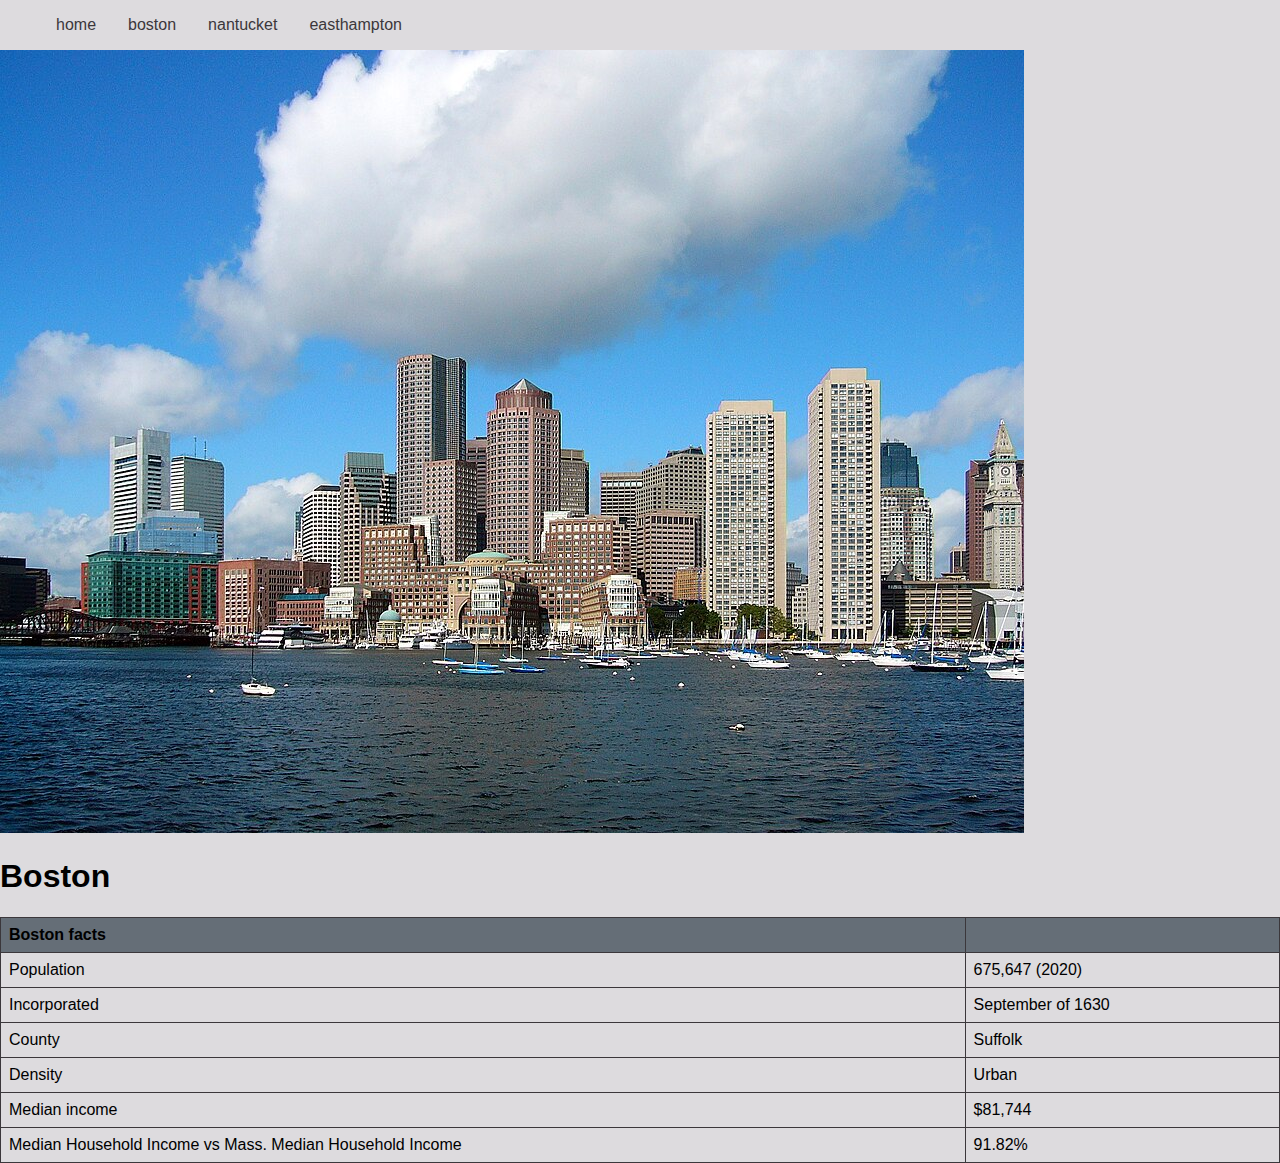
<file: boston.html>
<!DOCTYPE html>
<html lang="en">

<head>
  <link rel="stylesheet" href="style.css">
  <meta charset="UTF-8">
  <meta name="viewport" content="width=device-width, initial-scale=1.0">
  <title>Boston, MA</title>
</head>

<body>
  <header>
    <nav>
      <ul>
        <li><a href="/">home</a></li>
        <li><a href="boston.html">boston</a></li>
        <li><a href="nantucket.html">nantucket</a></li>
        <li><a href="easthampton.html">easthampton</a></li>
      </ul>
    </nav>

    <a title="Nelson48 at English Wikipedia, Public domain, via Wikimedia Commons"
      href="https://commons.wikimedia.org/wiki/File:Boston_Financial_District_skyline.jpg"
      target="_blank">
      <img src="./img/Boston_Financial_District_skyline.jpg"
        alt="Boston Financial District skyline">
    </a>
  </header>

  <h1>Boston</h1>

  <section class="main">
  </section>

  <aside>
    <table>
      <thead>
        <tr>
          <th>Boston facts</th>
          <th></th>
        </tr>
      </thead>
      <tbody>
        <tr>
          <td>Population</td>
          <td>675,647 (2020)</td>
        </tr>
        <tr>
          <td>Incorporated</td>
          <td>September of 1630</td>
        </tr>
        <tr>
          <td>County</td>
          <td>Suffolk</td>
        </tr>
        <tr>
          <td>Density</td>
          <td>Urban</td>
        </tr>
        <tr>
          <td>Median income</td>
          <td>$81,744</td>
        </tr>
        <tr>
          <td>Median Household Income vs Mass. Median Household Income</td>
          <td>91.82%</td>
        </tr>
      </tbody>
    </table>
  </aside>

</body>

</html>
</file>
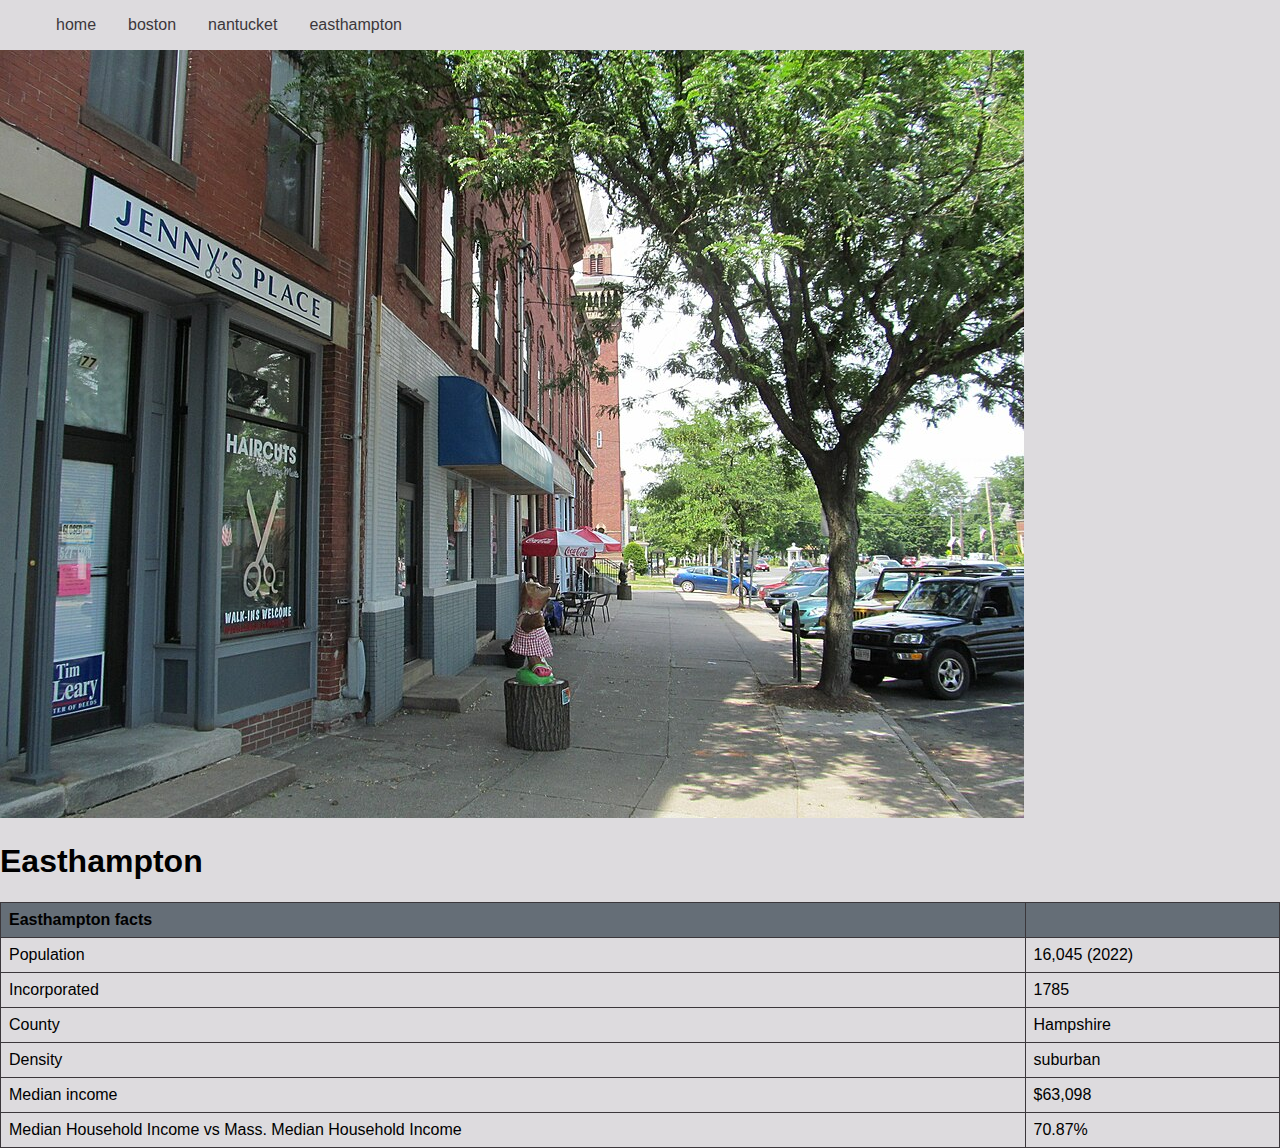
<file: easthampton.html>
<!DOCTYPE html>
<html lang="en">

<head>
  <link rel="stylesheet" href="style.css">
  <meta charset="UTF-8">
  <meta name="viewport" content="width=device-width, initial-scale=1.0">
  <title>Easthampton, MA</title>
</head>

<body>
  <header>
    <nav>
      <ul>
        <li><a href="/">home</a></li>
        <li><a href="boston.html">boston</a></li>
        <li><a href="nantucket.html">nantucket</a></li>
        <li><a href="easthampton.html">easthampton</a></li>
      </ul>
    </nav>

    <a title="John Phelan, CC BY-SA 3.0 &lt;https://creativecommons.org/licenses/by-sa/3.0&gt;, via Wikimedia Commons"
      href="https://commons.wikimedia.org/wiki/File:Main_Street,_Easthampton_MA.jpg"
      target="_blank">
      <img width="1024" alt="Main Street, Easthampton MA"
        src="/img/Main_Street,_Easthampton_MA.jpg"></a>
  </header>

  <h1>Easthampton</h1>
  <section class="main">

  </section>

  <aside>
    <table>
      <thead>
        <tr>
          <th>Easthampton facts</th>
          <th></th>
        </tr>
      </thead>
      <tbody>
        <tr>
          <td>Population</td>
          <td>16,045 (2022)</td>
        </tr>
        <tr>
          <td>Incorporated</td>
          <td>1785</td>
        </tr>
        <tr>
          <td>County</td>
          <td>Hampshire</td>
        </tr>
        <tr>
          <td>Density</td>
          <td>suburban</td>
        </tr>
        <tr>
          <td>Median income</td>
          <td>$63,098</td>
        </tr>
        <tr>
          <td>Median Household Income vs Mass. Median Household Income</td>
          <td>70.87%</td>
        </tr>
      </tbody>
    </table>
  </aside>

</body>

</html>
</file>
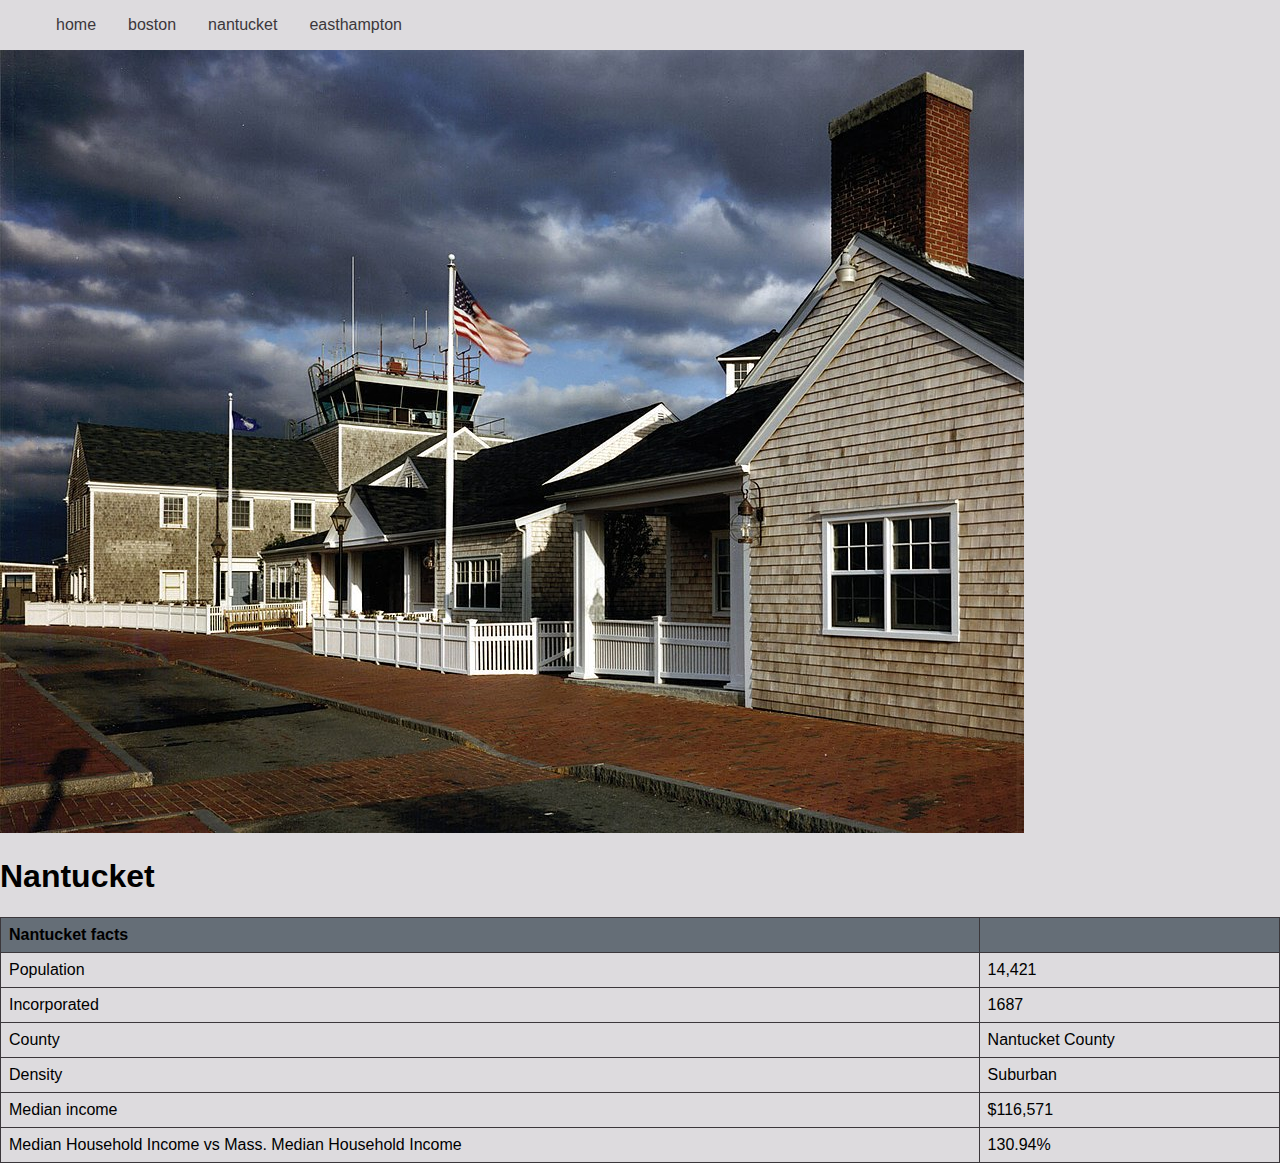
<file: nantucket.html>
<!DOCTYPE html>
<html lang="en">

<head>
  <link rel="stylesheet" href="style.css">
  <meta charset="UTF-8">
  <meta name="viewport" content="width=device-width, initial-scale=1.0">
  <title>Nantucket, MA</title>
</head>

<body>
  <header>
    <nav>
      <ul>
        <li><a href="/">home</a></li>
        <li><a href="boston.html">boston</a></li>
        <li><a href="nantucket.html">nantucket</a></li>
        <li><a href="easthampton.html">easthampton</a></li>
      </ul>
    </nav>


    <a title="MassDOT, Public domain, via Wikimedia Commons"
      href="https://commons.wikimedia.org/wiki/File:Nantucket,_Airport_Terminal_(6797724363).jpg"
      target="_blank">
      <img width="1024" alt="Nantucket, Airport Terminal (6797724363)"
        src="img/Nantucket,_Airport_Terminal.jpeg">
    </a>
  </header>

  <h1>Nantucket</h1>

  <section class="main">

  </section>

  <aside>
    <table>
      <thead>
        <tr>
          <th>Nantucket facts</th>
          <th></th>
        </tr>
      </thead>
      <tbody>
        <tr>
          <td>Population</td>
          <td>14,421</td>
        </tr>
        <tr>
          <td>Incorporated</td>
          <td>1687</td>
        </tr>
        <tr>
          <td>County</td>
          <td>Nantucket County</td>
        </tr>
        <tr>
          <td>Density</td>
          <td>Suburban</td>
        </tr>
        <tr>
          <td>Median income</td>
          <td>$116,571</td>
        </tr>
        <tr>
          <td>Median Household Income vs Mass. Median Household Income</td>
          <td>130.94%</td>
        </tr>
      </tbody>
    </table>
  </aside>
</body>

</html>
</file>
<file: style.css>
:root {
  --black: #3B373B;
  --white: #DDDBDE;
  --light-blue: #CAD4DF;
  --gray: #656E77;

  box-sizing: border-box;
}
  
body {
  background: var(--white);
  margin: 0;
  font-family: 'Arial', sans-serif;
}

a {
  text-decoration: none;
}

nav a {
  color: var(--black);
  transition: color 0.3s ease-in-out;
}

nav a:hover {
  text-decoration: underline;
}
nav ul {
  display: flex;
}

nav ul li {
  padding: 0 1rem;
}

ul {
  list-style-type: none;
}

table {
  border-collapse: collapse;
  width: 100%;
}

th, td {
  border: 1px solid var(--black);
  padding: 8px;
  text-align: left;
}

th {
  background-color: var(--gray);
}

form {
  max-width: 400px;
  margin: 20px auto;
}

label {
  display: block;
  margin-bottom: 8px;
}

input, textarea {
  width: 100%;
  padding: 8px;
  margin-bottom: 16px;
}
</file>
